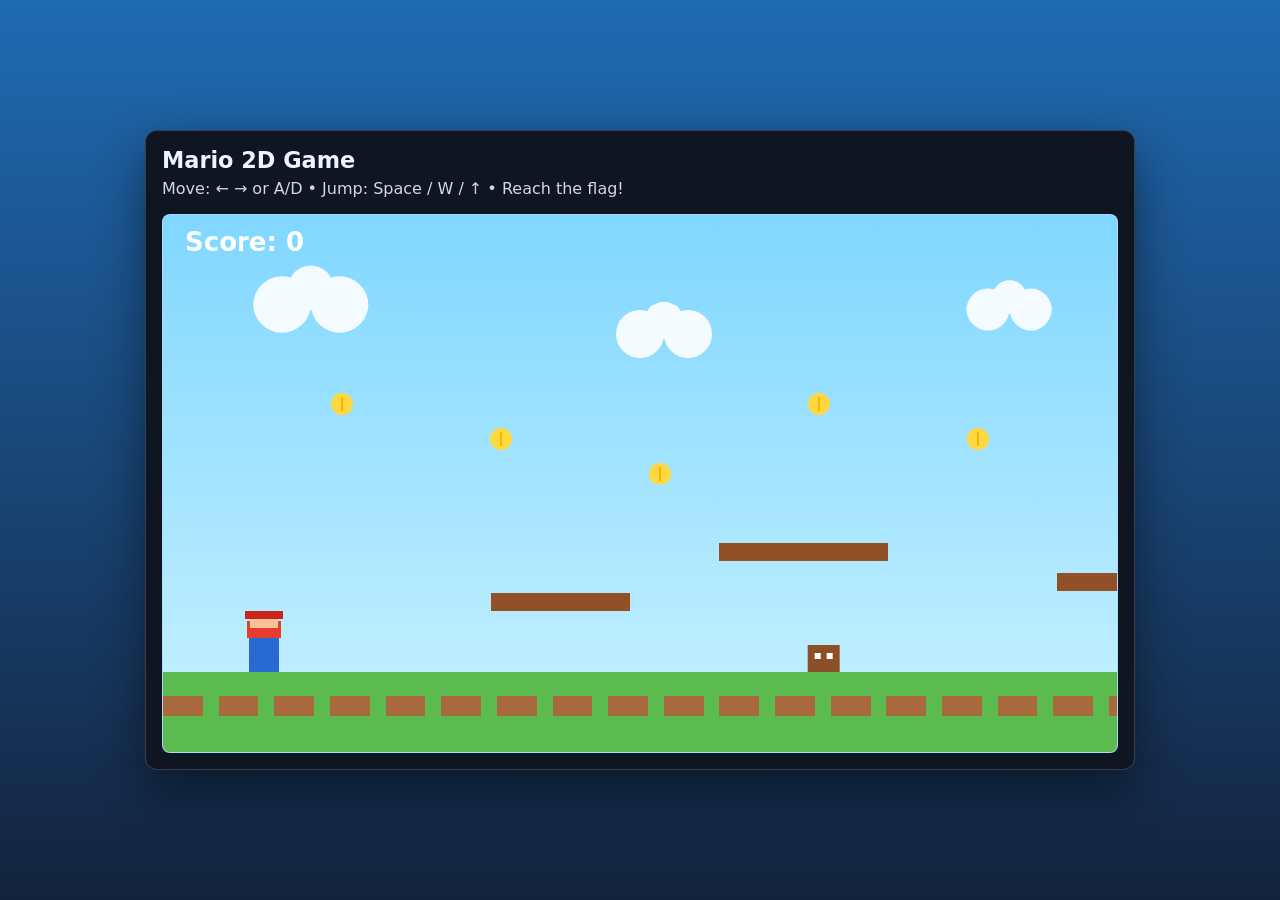
<file: index.html>
<!doctype html>
<html lang="en">
  <head>
    <meta charset="UTF-8" />
    <meta name="viewport" content="width=device-width, initial-scale=1.0" />
    <title>Mario 2D Game</title>
    <link rel="stylesheet" href="style.css" />
  </head>
  <body>
    <main class="game-shell">
      <h1>Mario 2D Game</h1>
      <p class="hint">Move: ← → or A/D • Jump: Space / W / ↑ • Reach the flag!</p>
      <canvas id="game" width="960" height="540" aria-label="Mario 2D game canvas"></canvas>
    </main>
    <script src="game.js"></script>
  </body>
</html>
</file>
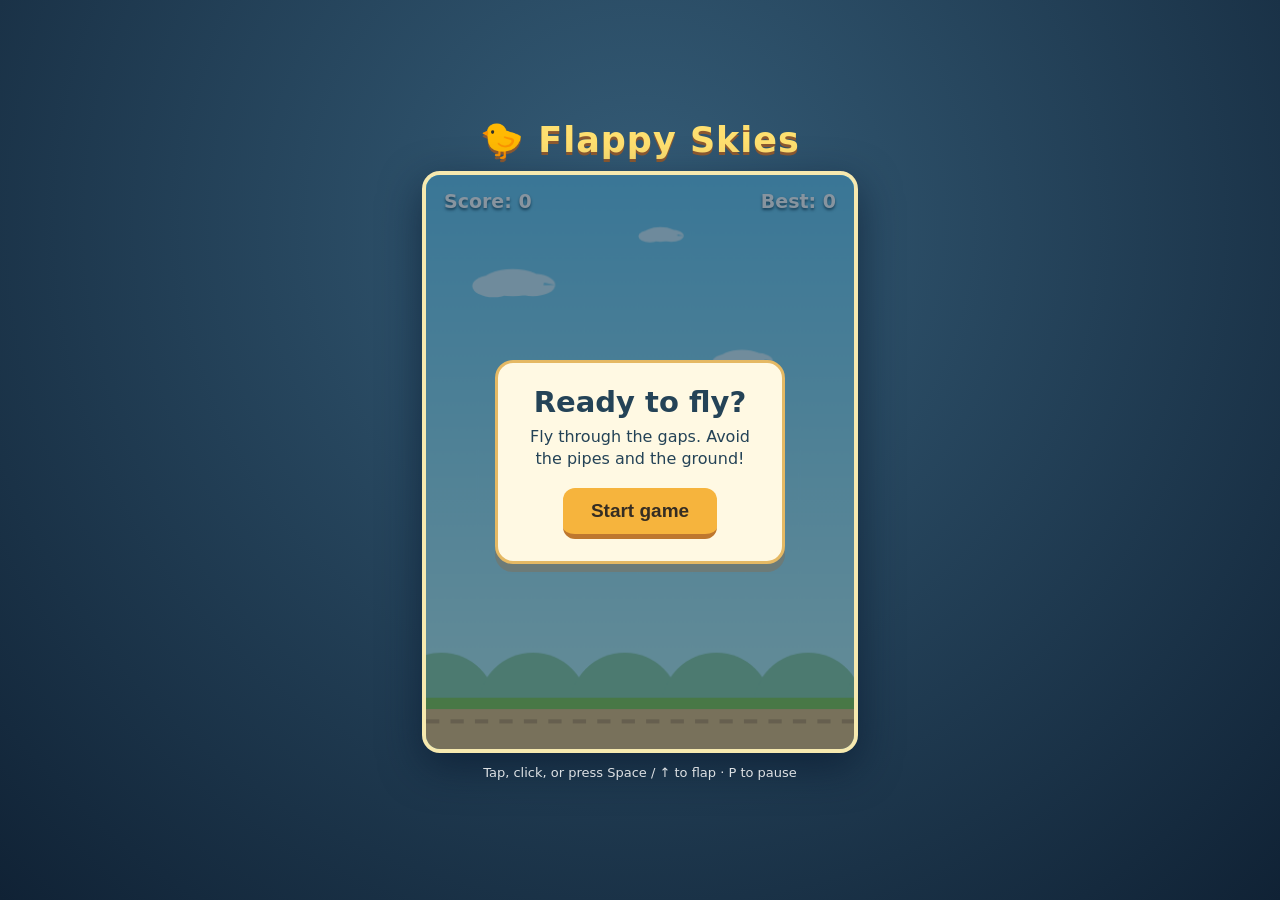
<file: flappy-bird/index.html>
<!doctype html>
<html lang="en">
<head>
<meta charset="UTF-8"><meta name="viewport" content="width=device-width,initial-scale=1,viewport-fit=cover">
<title>Flappy Skies</title>
<style>
:root{font-family:system-ui,-apple-system,sans-serif;color:#fff;background:#14283d}
*{box-sizing:border-box}body{margin:0;min-height:100dvh;display:grid;place-items:center;background:radial-gradient(circle at 50% 25%,#355d78,#102235)}
.wrap{width:min(100vw,460px);padding:12px;text-align:center}
h1{font-size:clamp(24px,6vw,35px);margin:0 0 10px;color:#ffe070;text-shadow:0 3px #8e5a30;letter-spacing:1px}
.stage{position:relative;width:100%;aspect-ratio:3/4;max-height:76dvh;overflow:hidden;border:4px solid #f6e9af;border-radius:18px;box-shadow:0 14px 40px #091a2faa;touch-action:none;background:#77d8ed}
canvas{display:block;width:100%;height:100%}
.hud{position:absolute;top:15px;left:0;width:100%;display:flex;justify-content:space-between;padding:0 18px;pointer-events:none;font-weight:900;text-shadow:0 2px 3px #1d526d;font-size:19px}
.overlay{position:absolute;inset:0;display:grid;place-items:center;background:#102a4180;padding:20px}
.panel{background:#fff9e3;color:#244357;border:3px solid #e5b964;border-radius:18px;padding:22px 18px;width:min(100%,290px);box-shadow:0 8px #93653a55}
.panel h2{margin:0 0 7px;font-size:29px}.panel p{margin:7px 0 17px;line-height:1.4}
button{background:#f6b43d;border:0;border-bottom:5px solid #be772e;color:#352d23;border-radius:12px;padding:12px 28px;font-weight:900;font-size:19px;cursor:pointer}button:active{transform:translateY(3px);border-bottom-width:2px}
.note{opacity:.85;font-size:13px;margin:12px 0 0}.hide{display:none}
</style>
</head>
<body>
<main class="wrap">
<h1>🐤 Flappy Skies</h1>
<div class="stage" id="stage">
<canvas id="game" width="420" height="560" aria-label="Flying bird game"></canvas>
<div class="hud"><span id="score">Score: 0</span><span id="best">Best: 0</span></div>
<div class="overlay" id="overlay"><div class="panel"><h2 id="headline">Ready to fly?</h2><p id="message">Fly through the gaps. Avoid the pipes and the ground!</p><button id="play">Start game</button></div></div>
</div>
<p class="note">Tap, click, or press Space / ↑ to flap · P to pause</p>
</main>
<script>
(()=>{
"use strict";
const c=document.getElementById("game"),ctx=c.getContext("2d"),stage=document.getElementById("stage");
const scoreEl=document.getElementById("score"),bestEl=document.getElementById("best");
const overlay=document.getElementById("overlay"),headline=document.getElementById("headline"),message=document.getElementById("message"),play=document.getElementById("play");
const W=420,H=560,GROUND=510,PIPE_W=68,GAP=155,BIRD_X=105,R=15;
let best=0;try{best=Number(localStorage.getItem("flappy-skies-best"))||0}catch(e){}
bestEl.textContent="Best: "+best;
let bird,pipes,score,state="ready",spawn,scroll,last=0,anim=0;
const rand=(a,b)=>a+Math.random()*(b-a);
function reset(){bird={y:230,vy:0,tilt:0};pipes=[];score=0;spawn=0;scroll=0;scoreEl.textContent="Score: 0"}
function start(){reset();state="playing";overlay.classList.add("hide");flap()}
function flap(){if(state==="playing"){bird.vy=-5.8}else if(state==="ready"||state==="over"){start()}}
function end(){if(state!=="playing")return;state="over";if(score>best){best=score;try{localStorage.setItem("flappy-skies-best",String(best))}catch(e){}}bestEl.textContent="Best: "+best;headline.textContent="Game over!";message.textContent="Score: "+score+" · Best: "+best;play.textContent="Play again";overlay.classList.remove("hide")}
function pause(){if(state==="playing"){state="paused";headline.textContent="Paused";message.textContent="Take a breather.";play.textContent="Resume";overlay.classList.remove("hide")}else if(state==="paused"){state="playing";overlay.classList.add("hide")}}
play.addEventListener("click",e=>{e.stopPropagation();if(state==="paused")pause();else start()});
stage.addEventListener("pointerdown",e=>{if(e.target===play||play.contains(e.target))return;if(state==="paused")return;flap()});
window.addEventListener("keydown",e=>{if(["Space","ArrowUp"].includes(e.code)){e.preventDefault();if(!e.repeat)flap()}else if(e.code==="KeyP")pause()});
document.addEventListener("visibilitychange",()=>{if(document.hidden&&state==="playing")pause()});
function update(dt){
if(state!=="playing")return;
const step=dt/16.6667;
scroll=(scroll+2.15*step)%24;
bird.vy+=.32*step;bird.y+=bird.vy*step;bird.tilt=Math.max(-.55,Math.min(1.15,bird.vy*.1));
spawn+=dt;
if(spawn>1450){spawn-=1450;pipes.push({x:W+5,top:rand(85,GROUND-GAP-85),scored:false})}
for(const p of pipes){
p.x-=2.15*step;
if(!p.scored&&p.x+PIPE_W<BIRD_X){p.scored=true;score++;scoreEl.textContent="Score: "+score}
if(BIRD_X+R-4>p.x&&BIRD_X-R+4<p.x+PIPE_W&&(bird.y-R+4<p.top||bird.y+R-4>p.top+GAP))end()
}
pipes=pipes.filter(p=>p.x+PIPE_W>-10);
if(bird.y+R>=GROUND||bird.y-R<=0)end();
}
function cloud(x,y,s){ctx.fillStyle="#ffffffa8";ctx.beginPath();ctx.ellipse(x,y,28*s,12*s,0,0,7);ctx.ellipse(x-17*s,y+3*s,19*s,10*s,0,0,7);ctx.ellipse(x+18*s,y+2*s,20*s,10*s,0,0,7);ctx.fill()}
function pipe(x,y,h,top){if(h<=0)return;ctx.fillStyle="#397b35";ctx.fillRect(x-3,y,PIPE_W+6,h);ctx.fillStyle="#68c852";ctx.fillRect(x+3,y,PIPE_W-6,h);ctx.fillStyle="#9ee778";ctx.fillRect(x+10,y,12,h);ctx.fillStyle="#276d34";ctx.fillRect(x+PIPE_W-13,y,9,h);let capY=top?y+h-24:y;ctx.fillStyle="#357e37";ctx.fillRect(x-8,capY,PIPE_W+16,24);ctx.fillStyle="#7bd65a";ctx.fillRect(x-4,capY+3,PIPE_W+8,17);ctx.fillStyle="#b0ec81";ctx.fillRect(x+4,capY+4,10,15)}
function draw(){
const sky=ctx.createLinearGradient(0,0,0,GROUND);sky.addColorStop(0,"#64c4ed");sky.addColorStop(1,"#b9eff0");ctx.fillStyle=sky;ctx.fillRect(0,0,W,H);
cloud(85-(scroll*2)%80,105,1.1);cloud(310-(scroll)%45,180,.8);cloud(230,58,.6);
ctx.fillStyle="#89cba2";for(let i=0;i<7;i++){const x=i*90-(scroll*1.3)%90;ctx.beginPath();ctx.arc(x+15,GROUND+10,54,Math.PI,0);ctx.fill()}
for(const p of pipes){pipe(p.x,0,p.top,true);pipe(p.x,p.top+GAP,GROUND-p.top-GAP,false)}
ctx.fillStyle="#80c74d";ctx.fillRect(0,GROUND,W,11);ctx.fillStyle="#e1ba76";ctx.fillRect(0,GROUND+11,W,H-GROUND-11);ctx.fillStyle="#bd965e";for(let x=-24+scroll;x<W;x+=24)ctx.fillRect(x,GROUND+21,13,4);
ctx.save();ctx.translate(BIRD_X,bird.y);ctx.rotate(bird.tilt);
ctx.fillStyle="#e5a32c";ctx.beginPath();ctx.ellipse(0,2,17,14,0,0,7);ctx.fill();
ctx.fillStyle="#ffde52";ctx.beginPath();ctx.ellipse(-2,-2,16,14,0,0,7);ctx.fill();
ctx.fillStyle="#f5b431";ctx.beginPath();ctx.ellipse(-7,5,9,7,-.4,0,7);ctx.fill();
ctx.fillStyle="#fff";ctx.beginPath();ctx.arc(7,-7,6,0,7);ctx.fill();ctx.fillStyle="#263647";ctx.beginPath();ctx.arc(9,-6,2.8,0,7);ctx.fill();
ctx.fillStyle="#f08231";ctx.beginPath();ctx.moveTo(13,0);ctx.lineTo(28,5);ctx.lineTo(13,10);ctx.closePath();ctx.fill();ctx.restore();
}
function frame(t){const dt=Math.min(t-last||16.67,35);last=t;update(dt);draw();anim=requestAnimationFrame(frame)}
reset();anim=requestAnimationFrame(frame);
})();
</script>
</body></html>
</file>
<file: style.css>
:root {
  color-scheme: dark;
  --bg: #1b2735;
  --panel: #111826;
  --text: #eef3ff;
}

* {
  box-sizing: border-box;
}

body {
  margin: 0;
  min-height: 100vh;
  display: grid;
  place-items: center;
  background: linear-gradient(180deg, #1f6ab2 0%, #18406d 60%, #13233d 100%);
  font-family: system-ui, -apple-system, Segoe UI, Roboto, Ubuntu, Cantarell, "Helvetica Neue", Arial;
  color: var(--text);
}

.game-shell {
  background: color-mix(in srgb, var(--panel) 88%, black);
  border: 1px solid rgba(255, 255, 255, 0.18);
  border-radius: 12px;
  padding: 1rem;
  width: min(100vw - 2rem, 990px);
  box-shadow: 0 20px 50px rgba(0, 0, 0, 0.45);
}

h1 {
  margin: 0;
  font-size: 1.4rem;
}

.hint {
  margin: 0.4rem 0 1rem;
  opacity: 0.88;
}

canvas {
  width: 100%;
  height: auto;
  border-radius: 8px;
  border: 1px solid rgba(255, 255, 255, 0.2);
  display: block;
  image-rendering: pixelated;
  background: #8fd4ff;
}
</file>
